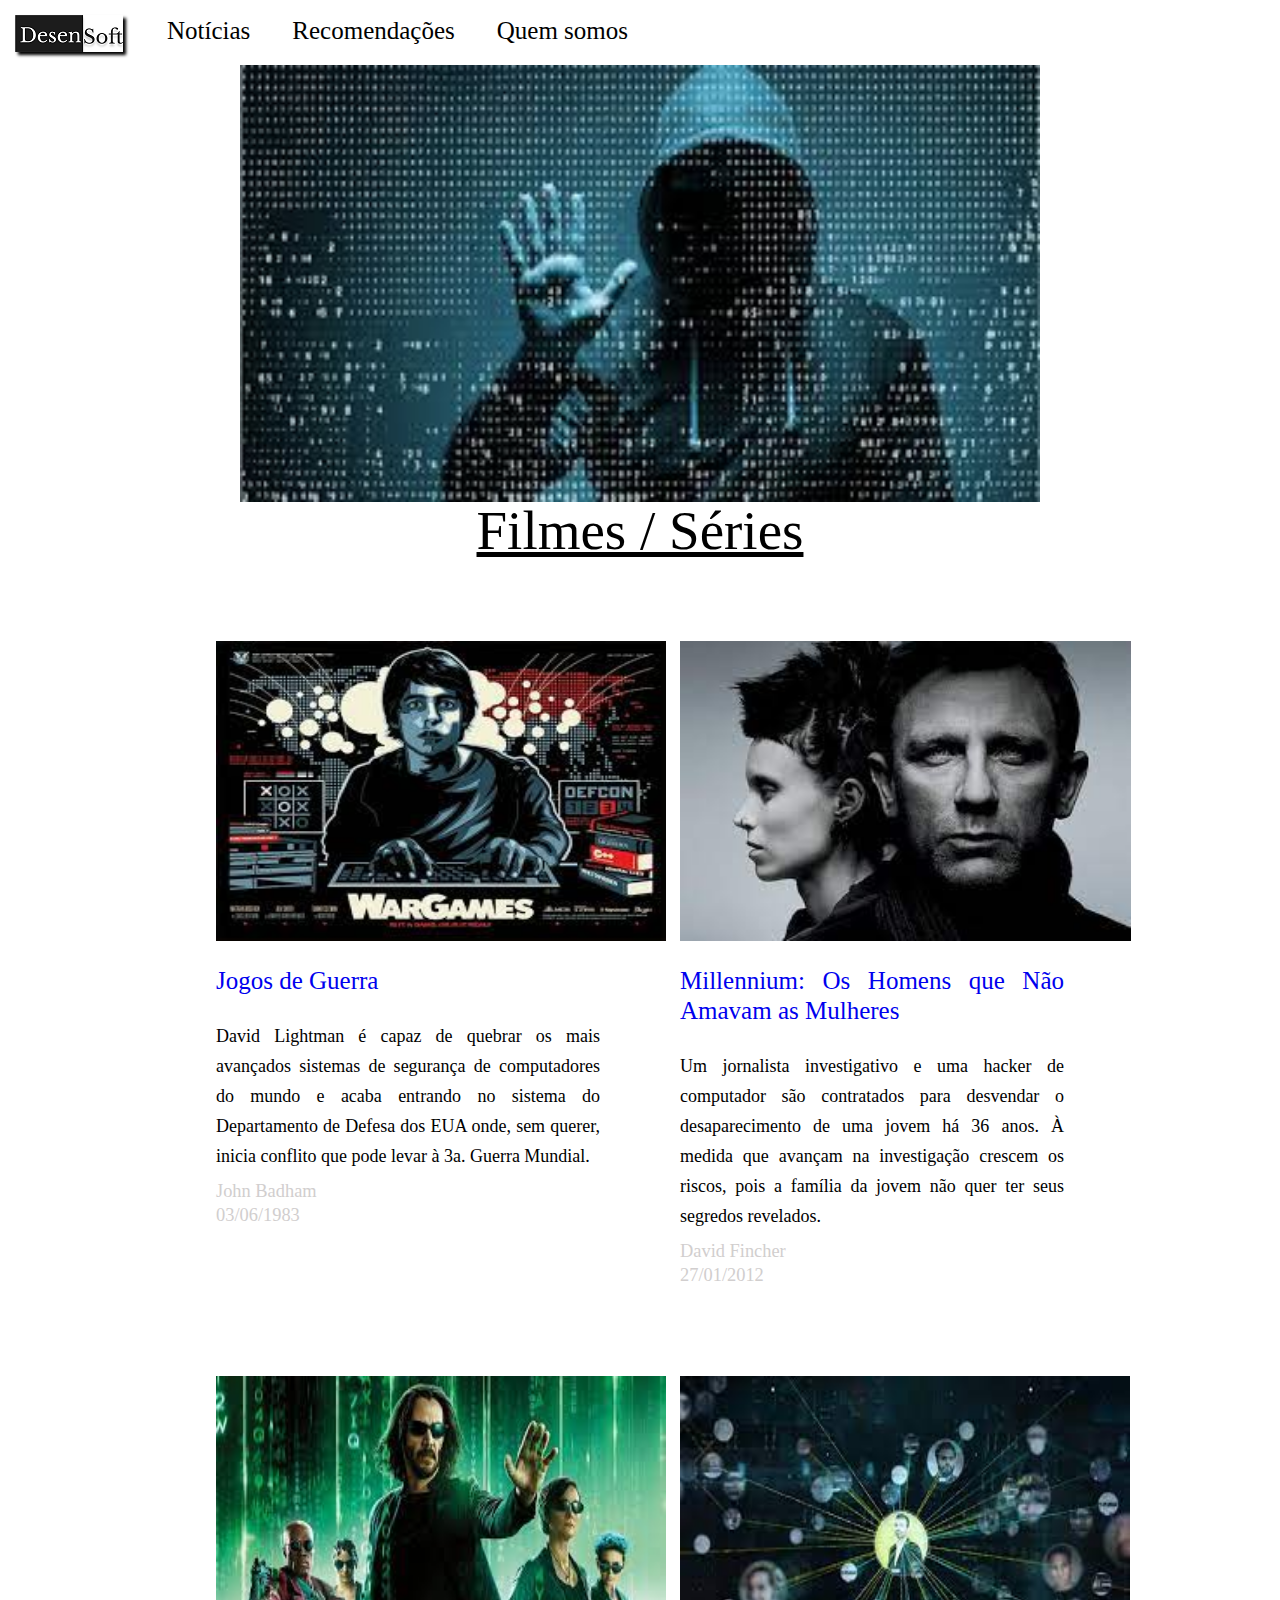
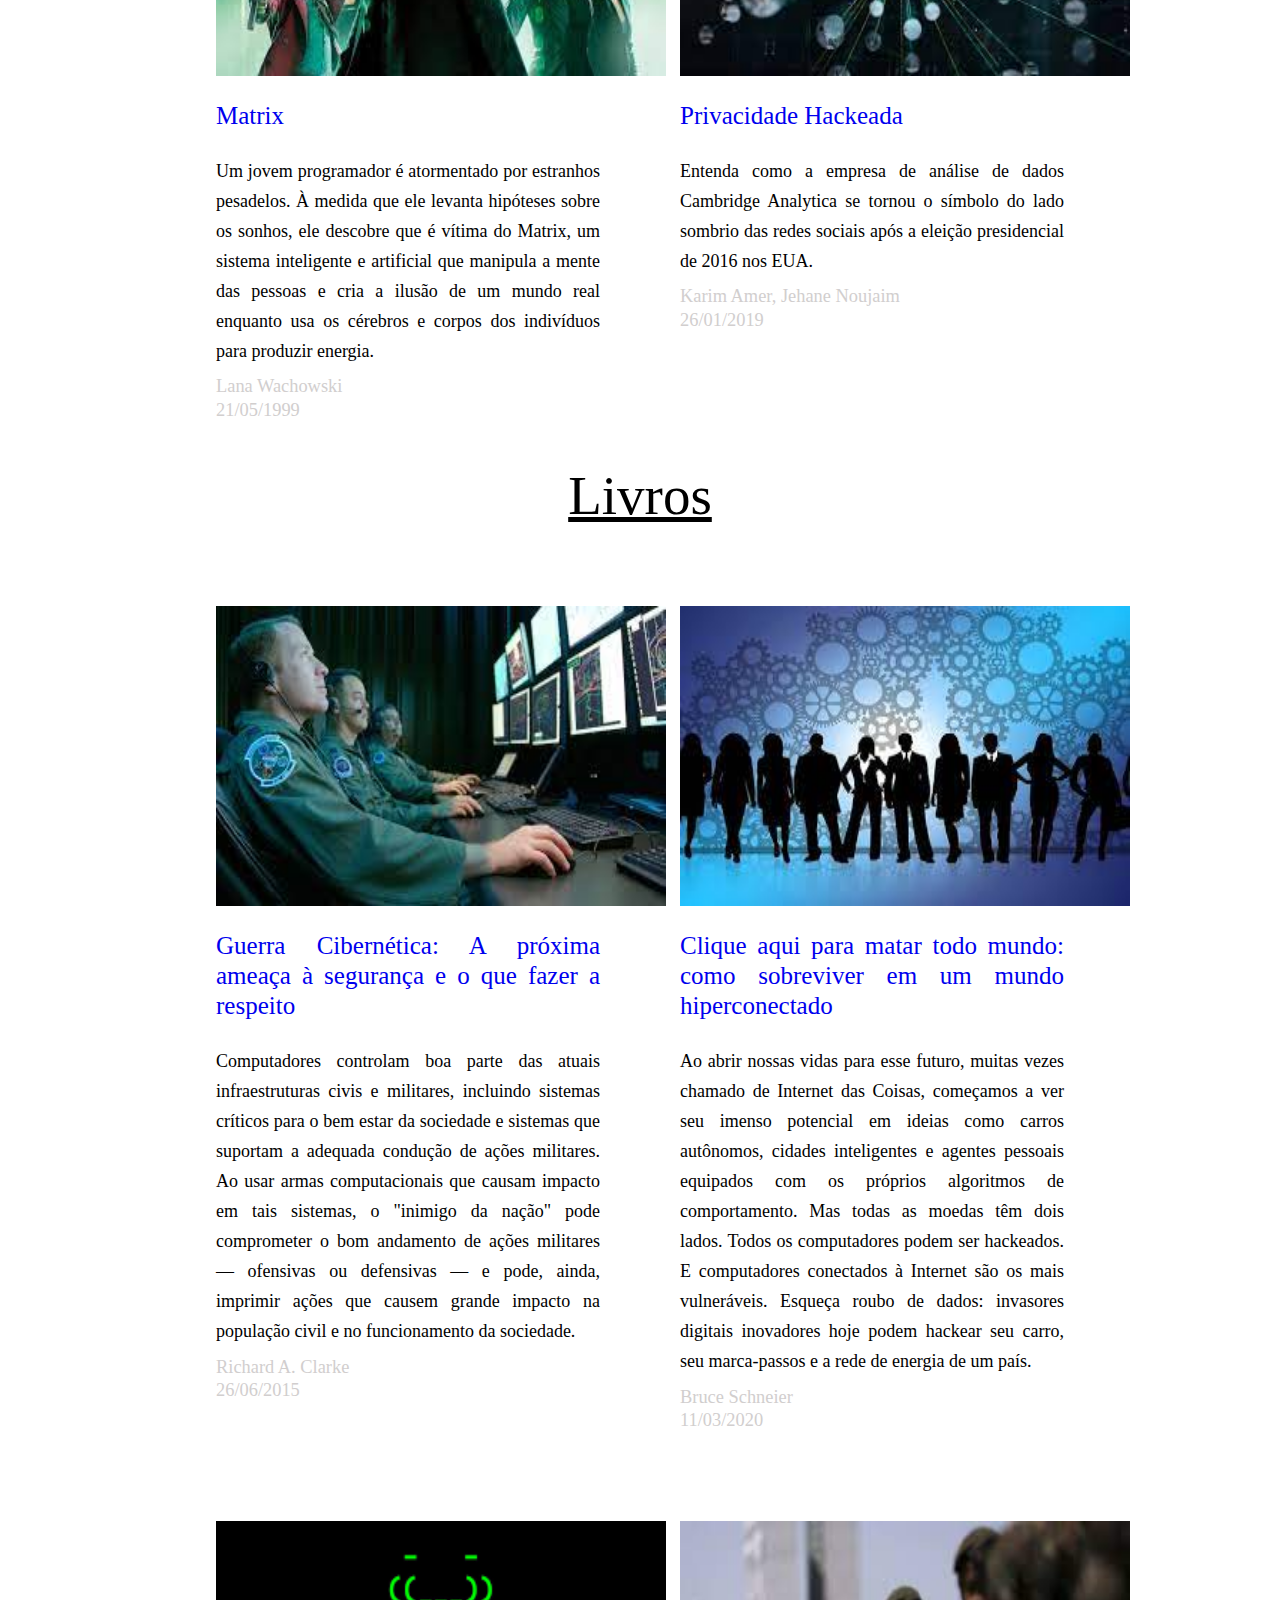
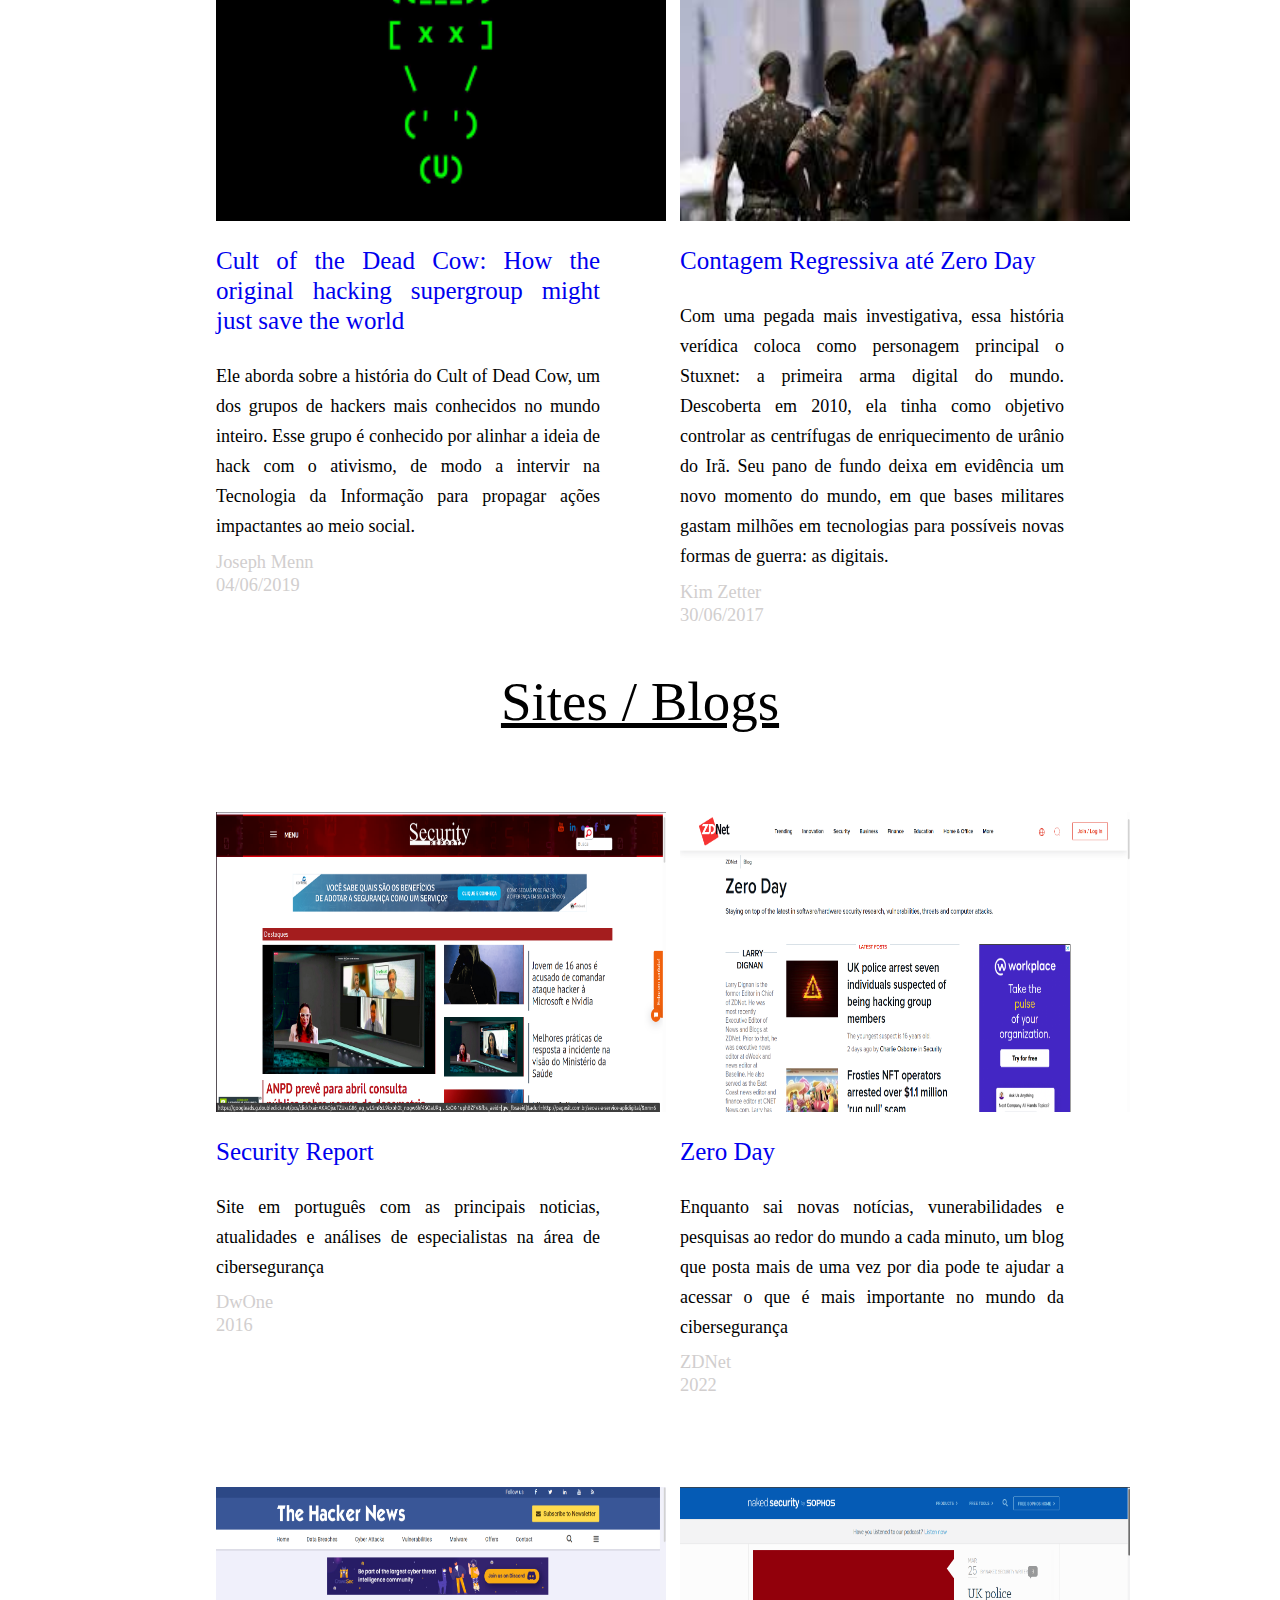
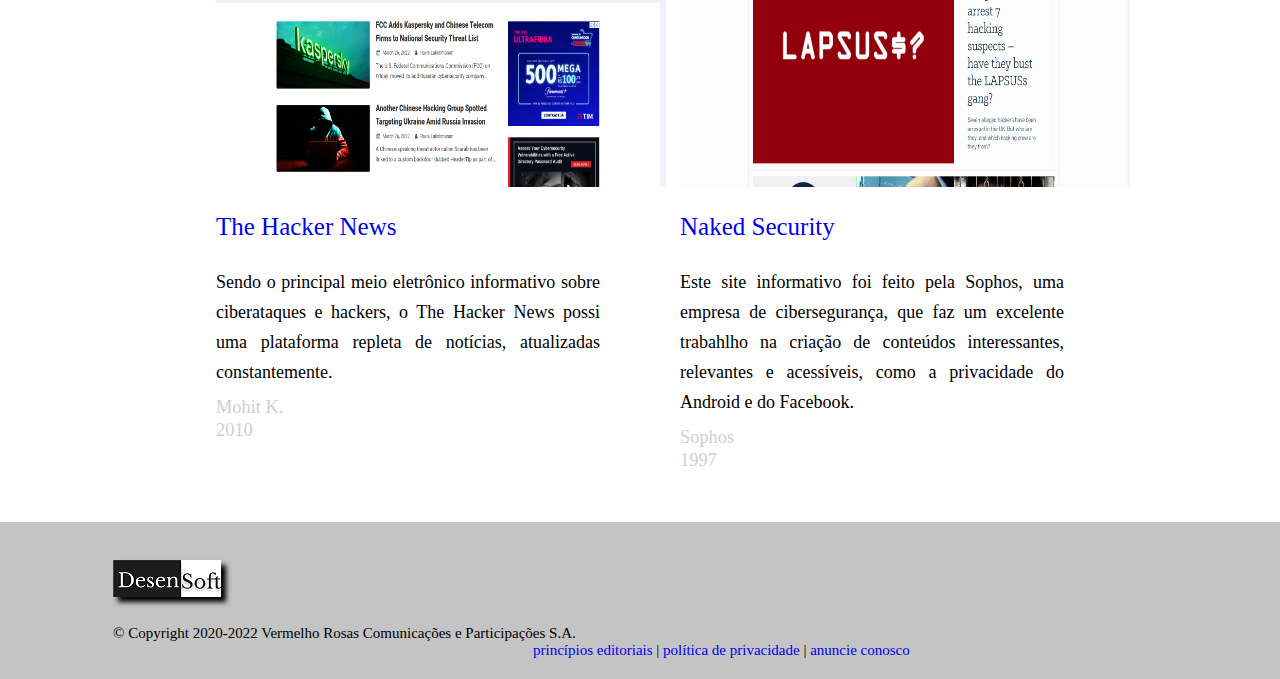
<file: recom/index-re.html>
<!DOCTYPE html>
<html lang="pt-br">
<head>
    <meta charset="UTF-8">
    <meta http-equiv="X-UA-Compatible" content="IE=edge">
    <meta name="viewport" content="width=device-width, initial-scale=1.0">
    <title>DesenSoft</title>
    <link rel="stylesheet" href="CSS/style-re.css">
    <link rel="shortcut icon" type="imagex/png" href="encrypted.ico">
</head>
<body>

  
<nav id="menu">
  <ul>
    <a><img style="float: left; margin-right: 25px; box-shadow: 3px 3px 3px;" src="Imagens/DesenSoft.png" alt="icone de pesquisa" class="imgpesquisa"></a>
		<li><a href="#">Notícias</a></li>
		<li><a href="#">Recomendações</a></li>
		<li><a href="#">Quem somos</a></li>
	</ul>
</nav>

<div class="img-principal" style="margin-left: auto; margin-right: auto; width:max-content;">
    <img src="Imagens/homemcapuz.jpeg" alt="notícia importante" style="width: 800px;"><br>
</div>

<p id="Titulonoticias">Filmes / Séries</p>


<div id="container">
  
  <div class="item1" style="text-align: center;"><img src="Imagens/jogosdeguerra.jpeg" alt="" style="height: 300px; width: 450px;">
      
      <p class="nottema"><a style="text-decoration: none;" href="#">Jogos de Guerra</a></p>
      <p style="font-size: 18px;">David Lightman é capaz de quebrar os mais avançados sistemas de segurança de computadores do mundo e acaba entrando no sistema do Departamento de Defesa dos EUA onde, sem querer, inicia conflito que pode levar à 3a. Guerra Mundial.</p>
      <p id="Autor">John Badham</p>
      <p id="Data">03/06/1983</p>

  </div>

  <div class="item1"><img src="Imagens/millennium.jpeg" alt="" style="height: 300px;">
      
      <p class="nottema"><a style="text-decoration: none;" href="#">Millennium: Os Homens que Não Amavam as Mulheres</a></p>
      <p style="font-size: 18px;">Um jornalista investigativo e uma hacker de computador são contratados para desvendar o desaparecimento de uma jovem há 36 anos. À medida que avançam na investigação crescem os riscos, pois a família da jovem não quer ter seus segredos revelados.</p>
      <p id="Autor">David Fincher</p>
      <p id="Data">27/01/2012</p>
  </div>
  
</div>

<div id="container2">

  <div class="item2"><img src="Imagens/matrix.jpeg" alt="" style="height: 300px; width: 450px;",>
      <p class="nottema"><a  style="text-decoration: none;" href="#">Matrix </a></p>
      <p style="font-size: 18px;">Um jovem programador é atormentado por estranhos pesadelos. À medida que ele levanta hipóteses sobre os sonhos, ele descobre que é vítima do Matrix, um sistema inteligente e artificial que manipula a mente das pessoas e cria a ilusão de um mundo real enquanto usa os cérebros e corpos dos indivíduos para produzir energia.</p>
      <p id="Autor">Lana Wachowski</p>
      <p id="Data">21/05/1999</p>
  </div>

  <div class="item2"><img src="Imagens/privacidade.jpeg" alt="" style="height: 300px; width: 450px;">
      <p class="nottema"><a  style="text-decoration: none;" href="#">Privacidade Hackeada</a></p>
      <p style="font-size: 18px;">Entenda como a empresa de análise de dados Cambridge Analytica se tornou o símbolo do lado sombrio das redes sociais após a eleição presidencial de 2016 nos EUA.</p>
      <p id="Autor">Karim Amer, Jehane Noujaim</p>
      <p id="Data">26/01/2019</p>
  </div>
</div>

<p id="Titulonoticias">Livros</p>


<div id="container">
  
  <div class="item1" style="text-align: center;"><img src="Imagens/ciber.jpeg" alt="" style="height: 300px; width: 450px;">
      
      <p class="nottema"><a style="text-decoration: none;" href="#">Guerra Cibernética: A próxima ameaça à segurança e o que fazer a respeito</a></p>
      <p style="font-size: 18px;">Computadores controlam boa parte das atuais infraestruturas civis e militares, incluindo sistemas críticos para o bem estar da sociedade e sistemas que suportam a adequada condução de ações militares. Ao usar armas computacionais que causam impacto em tais sistemas, o "inimigo da nação" pode comprometer o bom andamento de ações militares — ofensivas ou defensivas — e pode, ainda, imprimir ações que causem grande impacto na população civil e no funcionamento da sociedade. </p>
      <p id="Autor">Richard A. Clarke</p>
      <p id="Data">26/06/2015</p>

  </div>

  <div class="item1"><img src="Imagens/mundo.jpeg" alt="" style="height: 300px; width: 450px;">
      
      <p class="nottema"><a style="text-decoration: none;" href="#">Clique aqui para matar todo mundo: como sobreviver em um mundo hiperconectado</a></p>
      <p style="font-size: 18px;">Ao abrir nossas vidas para esse futuro, muitas vezes chamado de Internet das Coisas, começamos a ver seu imenso potencial em ideias como carros autônomos, cidades inteligentes e agentes pessoais equipados com os próprios algoritmos de comportamento. Mas todas as moedas têm dois lados. Todos os computadores podem ser hackeados. E computadores conectados à Internet são os mais vulneráveis. Esqueça roubo de dados: invasores digitais inovadores hoje podem hackear seu carro, seu marca-passos e a rede de energia de um país.</p>
      <p id="Autor">Bruce Schneier</p>
      <p id="Data">11/03/2020</p>
  </div>
  
</div>

<div id="container2">

  <div class="item2"><img src="Imagens/hacker.png" alt="" style="height: 300px; width: 450px;",>
      <p class="nottema"><a  style="text-decoration: none;" href="#">Cult of the Dead Cow: How the original hacking supergroup might just save the world </a></p>
      <p style="font-size: 18px;">Ele aborda sobre a história do Cult of Dead Cow, um dos grupos de hackers mais conhecidos no mundo inteiro. Esse grupo é conhecido por alinhar a ideia de hack com o ativismo, de modo a intervir na Tecnologia da Informação para propagar ações impactantes ao meio social.</p>
      <p id="Autor">Joseph Menn</p>
      <p id="Data">04/06/2019</p>
  </div>

  <div class="item2"><img src="Imagens/militares.jpeg" alt="" style="height: 300px; width: 450px;">
      <p class="nottema"><a  style="text-decoration: none;" href="#">Contagem Regressiva até Zero Day</a></p>
      <p style="font-size: 18px;">Com uma pegada mais investigativa, essa história verídica coloca como personagem principal o Stuxnet: a primeira arma digital do mundo. Descoberta em 2010, ela tinha como objetivo controlar as centrífugas de enriquecimento de urânio do Irã. Seu pano de fundo deixa em evidência um novo momento do mundo, em que bases militares gastam milhões em tecnologias para possíveis novas formas de guerra: as digitais.</p>
      <p id="Autor">Kim Zetter</p>
      <p id="Data">30/06/2017</p>
  </div>
</div>

<p id="Titulonoticias">Sites / Blogs</p>


<div id="container">
  
  <div class="item1" style="text-align: center;"><img src="Imagens/report.png" alt="" style="height: 300px; width: 450px;">
      
      <p class="nottema"><a style="text-decoration: none;" href="https://www.securityreport.com.br/" target="_blank">Security Report</a></p>
      <p style="font-size: 18px;">Site em português com as principais noticias, atualidades e análises de especialistas na área de cibersegurança</p>      
      <p id="Autor">DwOne</p>
      <p id="Data">2016</p>

  </div>

  <div class="item1"><img src="Imagens/zeroday.png" alt="" style="height: 300px; width: 450px;">
      
      <p class="nottema"><a style="text-decoration: none;" href="https://www.zdnet.com/blog/security/" target="_blank">Zero Day</a></p>
      <p style="font-size: 18px;">Enquanto sai novas notícias, vunerabilidades e pesquisas ao redor do mundo a cada minuto, um blog que posta mais de uma vez por dia pode te ajudar a acessar o que é mais importante no mundo da cibersegurança </p>
      <p id="Autor">ZDNet</p>
      <p id="Data">2022</p>
  </div>
  
</div>

<div id="container2">

  <div class="item2"><img src="Imagens/hackernews.png" alt="" style="height: 300px; width: 450px;",>
      <p class="nottema"><a  style="text-decoration: none;" href="https://thehackernews.com/" target="_blank">The Hacker News </a></p>
      <p style="font-size: 18px;">Sendo o principal meio eletrônico informativo sobre ciberataques e hackers, o The Hacker News possi uma plataforma repleta de notícias, atualizadas constantemente.</p>
      <p id="Autor">Mohit K.</p>
      <p id="Data">2010</p>
  </div>

  <div class="item2"><img src="Imagens/naked.png" alt="" style="height: 300px; width: 450px;">
      <p class="nottema"><a  style="text-decoration: none;" href="https://nakedsecurity.sophos.com/" target="_blank">Naked Security</a></p>
      <p style="font-size: 18px;">Este site informativo foi feito pela Sophos, uma empresa de cibersegurança, que faz um excelente trabahlho na criação de conteúdos interessantes, relevantes e acessíveis, como a privacidade do Android e do Facebook.</p>
      <p id="Autor">Sophos</p>
      <p id="Data">1997</p>
  </div>
</div>
</body>
<footer  class="rodape">
  <p><img style="box-shadow: 5px 5px 5px;" src="Imagens/DesenSoft.png" alt=""></p>
  <li class="lirod">© Copyright 2020-2022 Vermelho Rosas Comunicações e Participações S.A.</li>
    <li class="lirod" style="margin-left: 420px;"><a href="#" style="text-decoration: none;">princípios editoriais</a> | <a href="#" style="text-decoration: none;">política de privacidade</a> | <a href="#" style="text-decoration: none;">anuncie conosco</a></li>
</footer>
</html>
</file>
<file: recom/CSS/style-re.css>
/*-------------------Menu de Navegação----------------------*/

#menu ul {
	padding:0px;
	margin:0px;
	background-color:#ffffff;
	list-style:none;
    padding-top: 15px;
    padding-bottom: 15px;
    padding-left: 15px;
}
    
#menu ul li { display: inline; }

#menu ul li a {
	padding: 2px 19px;
	display: inline-block;

	/* visual do link */
	background-color:#ffffff;
	color: rgb(0, 0, 0);
	text-decoration: none;
	border-bottom:3px solid #ffffff;
    font-size: 25px;
    
}

#menu ul li a:hover {
	background-color:#D6D6D6;
	color: #000000;
	border-bottom:3px solid #0004ea;
}

/*-----------------------------------------------------*/

body{
    background-color: rgb(255, 255, 255);
    margin: 0;
    padding: 0;
}

p{
    font-size: 1.15rem;
    text-align: justify;
    line-height: 30px;
}

#container{
    display: flex;
    flex-wrap: wrap;
    justify-content: center;
    line-height: 8px;
}

.item1{
    margin: 40px;
    width: 30%;
}

#container2{
    display: flex;
    flex-wrap: wrap;
    justify-content: center;
    line-height: 8px;
}

.item2{
    margin: 40px;
    width: 30%;
}


.rodape{
    background-color: #C4C4C4;
    color: #000000;
    font-size: 15px;
    padding-left: 113px;
    padding-right: 113px;
    padding-top: 20px;
    padding-bottom: 20px;
}

.lirod {
    display: inline-block;
}

.nottema{
    font-size: 25px;
    
    
}

#Titulonoticias{
margin-top: 10px; 
font-size: 55px; 
text-align: center; 
display: block; 
font-family: Libre Baskerville; 
text-decoration: underline;
}

#filtrapesq{
    width: 3%; 
    margin-left: 1278px; 
    display: block; 
    margin-top: 15px; 
    margin-bottom: 20px;
}

#Autor,#Data{
    color: #d1cece;
    line-height: 5px;

}
</file>
